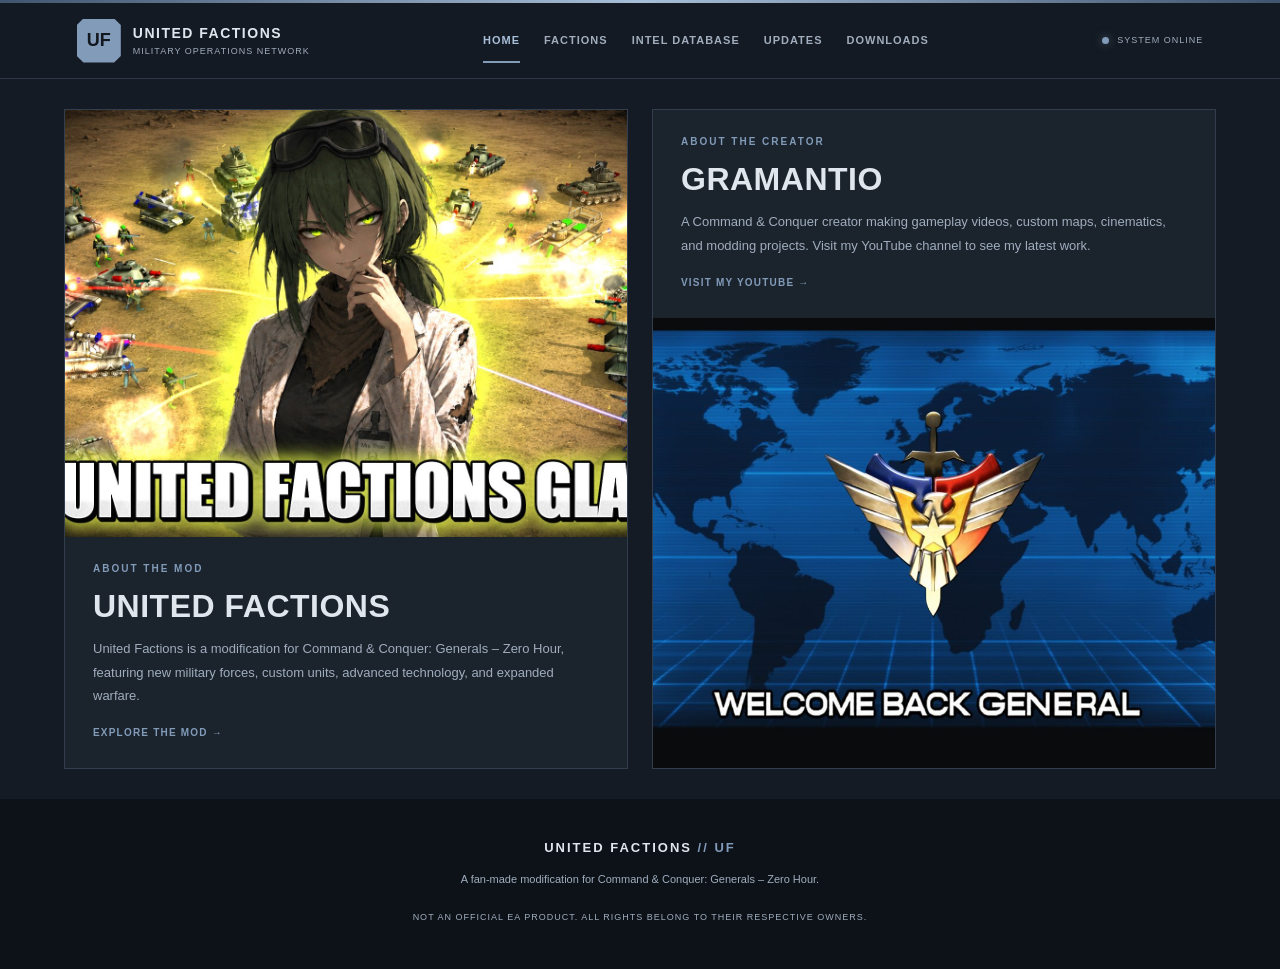
<file: index.html>
<!DOCTYPE html>
<html lang="en">
<head>
  <meta charset="UTF-8">
  <meta name="viewport" content="width=device-width, initial-scale=1.0">
  <meta name="theme-color" content="#101510">
  <meta name="description" content="United Factions — a Command & Conquer: Generals – Zero Hour mod. Explore factions, military technology, and the battlefield.">

  <title>United Factions | Military Operations Network</title>

  <link rel="stylesheet" href="css/style.css">
</head>
<body>

  <div class="top-line"></div>

  <header class="site-header">
    <a class="brand" href="index.html">
      <span class="brand-symbol">UF</span>
      <span class="brand-text">
        <strong>UNITED FACTIONS</strong>
        <small>MILITARY OPERATIONS NETWORK</small>
      </span>
    </a>

    <nav class="main-nav" aria-label="Main navigation">
      <a class="active" href="index.html">HOME</a>
      <a href="factions.html">FACTIONS</a>
      <a href="intel.html">INTEL DATABASE</a>
      <a href="updates.html">UPDATES</a>
      <a href="downloads.html">DOWNLOADS</a>
    </nav>

    <div class="header-status">
      <span class="status-dot"></span>
      SYSTEM ONLINE
    </div>
  </header>


<main class="home-panels">

  <section class="home-card mod-card">
    <div class="home-image mod-image">
      <img src="images/uf-about.jpg" alt="United Factions mod battlefield">
    </div>

    <div class="home-copy">
      <p class="eyebrow">ABOUT THE MOD</p>
      <h1>UNITED FACTIONS</h1>
      <p>
        United Factions is a modification for Command & Conquer:
        Generals – Zero Hour, featuring new military forces,
        custom units, advanced technology, and expanded warfare.
      </p>
      <a class="text-link" href="factions.html">
        EXPLORE THE MOD →
      </a>
    </div>
  </section>

  <section class="home-card creator-card">
    <div class="home-copy">
      <p class="eyebrow">ABOUT THE CREATOR</p>
      <h2>GRAMANTIO</h2>
      <p>
        A Command & Conquer creator making gameplay videos,
        custom maps, cinematics, and modding projects.
        Visit my YouTube channel to see my latest work.
      </p>
      <a class="text-link"
         href="https://www.youtube.com/@gramantio2586"
         target="_blank"
         rel="noopener noreferrer">
        VISIT MY YOUTUBE →
      </a>
    </div>

    <div class="home-image creator-image">
      <img src="images/youtube-about.jpg" alt="Gramantio's C&C Generals content">
    </div>
  </section>

</main>

  <footer class="site-footer">
    <a class="footer-brand" href="index.html">UNITED FACTIONS <span>// UF</span></a>
    <p>A fan-made modification for Command &amp; Conquer: Generals – Zero Hour.</p>
    <p class="copyright">NOT AN OFFICIAL EA PRODUCT. ALL RIGHTS BELONG TO THEIR RESPECTIVE OWNERS.</p>
  </footer>

</body>
</html>
</file>
<file: css/style.css>
:root {
  --bg: #151b24;
  --bg-light: #1b232d;
  --panel: #202a36;
  --green: #819bb9;
  --green-bright: #a8bfd9;
  --text: #e0e6ed;
  --muted: #a0adbd;
  --border: rgba(133, 160, 191, 0.22);
}

* {
  box-sizing: border-box;
}

html {
  scroll-behavior: smooth;
  scroll-padding-top: 90px;
}

body {
  margin: 0;
  background: var(--bg);
  color: var(--text);
  font-family: "Segoe UI", Arial, sans-serif;
  line-height: 1.6;
}

a {
  color: inherit;
  text-decoration: none;
}

button,
a {
  -webkit-tap-highlight-color: transparent;
}

.top-line {
  height: 3px;
  background: linear-gradient(
    90deg,
    #536a35,
    var(--green-bright),
    #536a35
  );
}

/* HEADER */

.site-header {
  position: sticky;
  top: 0;
  z-index: 100;
  min-height: 76px;
  padding: 12px 6%;
  display: flex;
  align-items: center;
  justify-content: space-between;
  gap: 28px;
  background: rgba(16, 21, 16, 0.96);
  border-bottom: 1px solid var(--border);
  backdrop-filter: blur(14px);
}

.brand {
  display: flex;
  align-items: center;
  gap: 12px;
  flex-shrink: 0;
}

.brand-symbol {
  display: grid;
  place-items: center;
  width: 44px;
  height: 44px;
  background: var(--green);
  color: #11170d;
  font-size: 18px;
  font-weight: 900;
  clip-path: polygon(15% 0, 85% 0, 100% 15%,
    100% 85%, 85% 100%, 15% 100%, 0 85%, 0 15%);
}

.brand-text {
  display: flex;
  flex-direction: column;
  line-height: 1.3;
}

.brand-text strong {
  font-size: 14px;
  letter-spacing: 1.5px;
}

.brand-text small {
  margin-top: 4px;
  color: var(--muted);
  font-size: 9px;
  letter-spacing: 1px;
}

.main-nav {
  display: flex;
  align-items: center;
  justify-content: center;
  flex-wrap: wrap;
  gap: 24px;
}

.main-nav a {
  padding: 12px 0;
  color: var(--muted);
  font-size: 11px;
  font-weight: 700;
  letter-spacing: 1px;
  transition: color 0.25s ease;
}

.main-nav a:hover,
.main-nav a.active {
  color: var(--green-bright);
}

.main-nav a.active {
  box-shadow: 0 2px 0 var(--green);
}

.header-status {
  display: flex;
  align-items: center;
  gap: 8px;
  color: var(--muted);
  font-size: 9px;
  letter-spacing: 1px;
  white-space: nowrap;
}

.status-dot {
  display: inline-block;
  width: 7px;
  height: 7px;
  border-radius: 50%;
  background: var(--green);
  box-shadow: 0 0 10px rgba(166, 196, 107, 0.5);
}

/* HERO */

.hero {
  position: relative;
  isolation: isolate;
  min-height: 620px;
  display: flex;
  align-items: center;
  padding: 100px 10%;
  overflow: hidden;
  background:
    linear-gradient(90deg,
      rgba(10, 15, 10, 0.98) 0%,
      rgba(10, 15, 10, 0.83) 48%,
      rgba(10, 15, 10, 0.35) 100%),
    linear-gradient(0deg, var(--bg), transparent 30%),
    url("../images/hero.jpg") center 45% / cover no-repeat,
    #273328;
  border-bottom: 1px solid var(--border);
}

.hero::before {
  content: "";
  position: absolute;
  inset: 0;
  z-index: -1;
  pointer-events: none;
  opacity: 0.12;
  background-image:
    linear-gradient(rgba(166,196,107,.2) 1px, transparent 1px),
    linear-gradient(90deg, rgba(166,196,107,.2) 1px, transparent 1px);
  background-size: 50px 50px;
  mask-image: linear-gradient(90deg, black, transparent 85%);
}

.hero-overlay {
  position: absolute;
  z-index: -1;
  inset: 0;
  background: radial-gradient(
    ellipse at 70% 40%,
    transparent,
    rgba(10, 15, 10, 0.3) 75%
  );
  pointer-events: none;
}

.hero-content {
  width: 100%;
  max-width: 700px;
}

.eyebrow {
  color: var(--green);
  font-size: 10px;
  font-weight: 800;
  letter-spacing: 2px;
}

.hero .eyebrow {
  display: flex;
  align-items: center;
  gap: 10px;
}

.hero-pretitle {
  margin-top: 38px;
  margin-bottom: 0;
  color: #c5cbbb;
  font-size: 12px;
  font-weight: 700;
  letter-spacing: 4px;
}

.hero h1 {
  margin: 10px 0 20px;
  font-size: clamp(54px, 8vw, 100px);
  font-weight: 900;
  line-height: 0.95;
  letter-spacing: -3px;
}

.hero h1 span {
  color: var(--green-bright);
}

.hero-description {
  max-width: 500px;
  color: #c0c8ba;
  font-size: 15px;
}

.hero-actions {
  display: flex;
  flex-wrap: wrap;
  gap: 12px;
  margin-top: 32px;
}

.button {
  min-height: 48px;
  display: inline-flex;
  align-items: center;
  justify-content: center;
  gap: 12px;
  padding: 13px 22px;
  font-size: 11px;
  font-weight: 800;
  letter-spacing: 1px;
  transition: transform 0.25s ease,
    background 0.25s ease,
    border-color 0.25s ease;
}

.button:hover {
  transform: translateY(-3px);
}

.button-primary {
  background: var(--green);
  color: #10150d;
  border: 1px solid var(--green);
}

.button-primary:hover {
  background: var(--green-bright);
}

.button-secondary {
  background: rgba(20, 27, 20, 0.6);
  border: 1px solid var(--border);
}

.button-secondary:hover {
  border-color: var(--green);
}

.hero-meta {
  display: flex;
  flex-wrap: wrap;
  gap: 12px;
  margin-top: 40px;
  color: var(--muted);
  font-size: 9px;
  font-weight: 700;
  letter-spacing: 1.5px;
}

.hero-coordinate {
  position: absolute;
  right: 6%;
  bottom: 80px;
  color: var(--muted);
  font-size: 9px;
  letter-spacing: 1px;
  text-align: right;
}

.hero-coordinate strong {
  display: inline-block;
  margin-top: 5px;
  color: var(--green);
}

.hero-scroll {
  position: absolute;
  bottom: 22px;
  left: 10%;
  display: flex;
  align-items: center;
  gap: 10px;
  color: var(--muted);
  font-size: 9px;
  letter-spacing: 2px;
}

.hero-scroll span {
  width: 30px;
  height: 1px;
  background: var(--green);
}

.section {
  padding: 90px 10%;
}

.section-heading {
  display: flex;
  align-items: end;
  justify-content: space-between;
  gap: 24px;
  margin-bottom: 40px;
}

.section-heading h2,
.download-banner h2 {
  margin: 8px 0 0;
  font-size: clamp(27px, 4vw, 42px);
  line-height: 1.15;
  letter-spacing: -1px;
}

.section-index {
  color: #596653;
  font-size: 13px;
  font-weight: 800;
  letter-spacing: 2px;
}

.intro-grid {
  display: grid;
  grid-template-columns: 1fr 0.9fr;
  gap: 70px;
  align-items: center;
}

.intro-copy p {
  color: var(--muted);
  font-size: 14px;
}

.intro-copy .lead {
  color: var(--text);
  font-size: 19px;
  line-height: 1.6;
}

.text-link {
  display: inline-flex;
  gap: 14px;
  align-items: center;
  margin-top: 20px;
  color: var(--green);
  font-size: 10px;
  font-weight: 800;
  letter-spacing: 1.2px;
  transition: color 0.2s ease;
}

.text-link:hover {
  color: var(--green-bright);
}

/* TACTICAL RADAR PANEL */

.briefing-panel {
  padding: 18px;
  background: var(--bg-light);
  border: 1px solid var(--border);
}

.panel-header,
.panel-footer {
  display: flex;
  justify-content: space-between;
  gap: 12px;
  color: var(--muted);
  font-size: 9px;
  font-weight: 700;
  letter-spacing: 1px;
}

.radar {
  position: relative;
  width: min(100%, 320px);
  aspect-ratio: 1;
  margin: 25px auto;
  overflow: hidden;
  border-radius: 50%;
  background:
    linear-gradient(90deg,
      transparent 49.8%, var(--border) 50%, transparent 50.2%),
    linear-gradient(0deg,
      transparent 49.8%, var(--border) 50%, transparent 50.2%),
    radial-gradient(circle, #243624, #111a12 72%);
}

.radar-ring {
  position: absolute;
  top: 50%;
  left: 50%;
  border: 1px solid rgba(166, 196, 107, 0.23);
  border-radius: 50%;
  transform: translate(-50%, -50%);
}

.ring-one {
  width: 30%;
  height: 30%;
}

.ring-two {
  width: 60%;
  height: 60%;
}

.ring-three {
  width: 90%;
  height: 90%;
}

.radar-cross {
  position: absolute;
  inset: 0;
  background: repeating-linear-gradient(
    35deg,
    transparent 0 29px,
    rgba(166, 196, 107, 0.06) 30px,
    transparent 31px 45px
  );
}

.radar-sweep {
  position: absolute;
  inset: 0;
  border-radius: 50%;
  background: conic-gradient(
    from 0deg,
    transparent 0deg,
    rgba(166, 196, 107, 0.2) 45deg,
    transparent 85deg
  );
  animation: radar-rotate 8s linear infinite;
}

.radar-point {
  position: absolute;
  width: 7px;
  height: 7px;
  border-radius: 50%;
  background: var(--green-bright);
  box-shadow: 0 0 12px var(--green);
  animation: point-pulse 2s ease-in-out infinite;
}

.point-one {
  top: 25%;
  left: 60%;
}

.point-two {
  top: 62%;
  left: 28%;
  animation-delay: 0.6s;
}

.point-three {
  top: 70%;
  left: 70%;
  animation-delay: 1.2s;
}

.radar-label {
  position: absolute;
  color: var(--green-bright);
  font-size: 9px;
  font-weight: 800;
}

.label-one {
  top: 19%;
  left: 64%;
}

.label-two {
  top: 57%;
  left: 15%;
}

.label-three {
  top: 75%;
  left: 74%;
}

.panel-footer {
  padding-top: 15px;
  border-top: 1px solid var(--border);
}

.panel-footer strong {
  color: #d7a35f;
}

/* FACTION CARDS */

.faction-section {
  background: #141a14;
  border-top: 1px solid var(--border);
  border-bottom: 1px solid var(--border);
}

.faction-grid {
  display: grid;
  grid-template-columns: repeat(2, minmax(0, 1fr));
  gap: 18px;
}

.faction-card {
  position: relative;
  isolation: isolate;
  min-height: 245px;
  display: flex;
  align-items: end;
  padding: 25px;
  overflow: hidden;
  background: #202a20;
  border: 1px solid var(--border);
  transition: transform 0.3s ease, border-color 0.3s ease;
}

.faction-card::before {
  content: "";
  position: absolute;
  inset: 0;
  z-index: -1;
  opacity: 0.45;
  background: linear-gradient(
    0deg,
    rgba(12, 17, 12, 0.98),
    rgba(12, 17, 12, 0.1)
  );
  transition: opacity 0.3s ease;
}

.faction-card::after {
  content: "";
  position: absolute;
  inset: 0;
  z-index: -2;
  background:
    repeating-linear-gradient(
      135deg,
      transparent 0 20px,
      rgba(166, 196, 107, 0.07) 21px 22px
    ),
    radial-gradient(ellipse at 70% 25%, #465640, #1a2119 72%);
  transition: transform 0.5s ease;
}

.faction-card:hover {
  transform: translateY(-5px);
  border-color: var(--green);
}

.faction-card:hover::after {
  transform: scale(1.06);
}

.faction-card:hover::before {
  opacity: 0.25;
}

.china-card::after {
  background:
    repeating-linear-gradient(
      135deg,
      transparent 0 20px,
      rgba(205, 92, 72, 0.08) 21px 22px
    ),
    radial-gradient(ellipse at 70% 25%, #58372e, #1c1a18 72%);
}

.gla-card::after {
  background:
    repeating-linear-gradient(
      135deg,
      transparent 0 20px,
      rgba(196, 164, 99, 0.08) 21px 22px
    ),
    radial-gradient(ellipse at 70% 25%, #60533a, #211e17 72%);
}

.halo-card::after {
  background:
    repeating-linear-gradient(
      135deg,
      transparent 0 20px,
      rgba(109, 181, 194, 0.08) 21px 22px
    ),
    radial-gradient(ellipse at 70% 25%, #315453, #151e1e 72%);
}

.faction-number {
  position: absolute;
  top: 15px;
  right: 20px;
  color: rgba(220, 230, 210, 0.25);
  font-size: 38px;
  font-weight: 900;
}

.faction-info {
  max-width: 400px;
}

.faction-type {
  color: var(--green);
  font-size: 9px;
  font-weight: 800;
  letter-spacing: 1.5px;
}

.faction-info h3 {
  margin: 7px 0;
  font-size: clamp(18px, 2.5vw, 25px);
  line-height: 1.2;
}

.faction-info p {
  color: #bac2b5;
  font-size: 12px;
}

.card-link {
  display: inline-block;
  margin-top: 12px;
  color: var(--green-bright);
  font-size: 9px;
  font-weight: 800;
  letter-spacing: 1px;
}

/* DOWNLOAD BANNER */

.download-banner {
  display: flex;
  align-items: center;
  justify-content: space-between;
  gap: 30px;
  padding: 70px 10%;
  background:
    linear-gradient(100deg, rgba(36, 49, 32, 0.8), rgba(16, 21, 16, 0.95)),
    repeating-linear-gradient(
      135deg,
      transparent 0 25px,
      rgba(166, 196, 107, 0.04) 26px 27px
    );
  border-bottom: 1px solid var(--border);
}

.download-banner > div > p:last-child {
  color: var(--muted);
  font-size: 13px;
}

/* FOOTER */

.site-footer {
  padding: 35px 10%;
  text-align: center;
  background: #0b0f0b;
}

.footer-brand {
  font-size: 13px;
  font-weight: 900;
  letter-spacing: 2px;
}

.footer-brand span {
  color: var(--green);
}

.site-footer p {
  color: var(--muted);
  font-size: 11px;
}

.site-footer .copyright {
  margin-top: 22px;
  font-size: 9px;
  letter-spacing: 1px;
}

/* ANIMATIONS */

.reveal {
  animation: reveal-in 0.9s ease both;
}

@keyframes reveal-in {
  from {
    opacity: 0;
    transform: translateY(18px);
  }
  to {
    opacity: 1;
    transform: translateY(0);
  }
}

@keyframes radar-rotate {
  to {
    transform: rotate(360deg);
  }
}

@keyframes point-pulse {
  0%, 100% {
    opacity: 1;
    transform: scale(1);
  }
  50% {
    opacity: 0.45;
    transform: scale(0.75);
  }
}

/* MOBILE LAYOUT */

@media (max-width: 1000px) {
  .site-header {
    flex-wrap: wrap;
    gap: 12px;
  }

  .main-nav {
    order: 3;
    width: 100%;
    justify-content: flex-start;
    gap: 20px;
  }

  .header-status {
    margin-left: auto;
  }

  .intro-grid {
    gap: 35px;
  }
}

@media (max-width: 650px) {
  .site-header {
    padding: 12px 5%;
  }

  .brand-symbol {
    width: 38px;
    height: 38px;
  }

  .brand-text strong {
    font-size: 12px;
  }

  .brand-text small {
    font-size: 8px;
  }

  .main-nav {
    gap: 16px;
  }

  .main-nav a {
    font-size: 9px;
  }

  .header-status {
    display: none;
  }

  .hero {
    min-height: 590px;
    padding: 80px 7%;
    background-position: center, center, 60% center, center;
  }

  .hero h1 {
    font-size: clamp(48px, 13vw, 72px);
    letter-spacing: -2px;
  }

  .hero-pretitle {
    font-size: 10px;
    letter-spacing: 2px;
  }

  .hero-description {
    font-size: 13px;
  }

  .hero-coordinate {
    display: none;
  }

  .hero-scroll {
    left: 7%;
  }

  .section {
    padding: 65px 7%;
  }

  .section-heading {
    align-items: start;
  }

  .section-heading h2 {
    font-size: 27px;
  }

  .section-index {
    display: none;
  }

  .intro-grid {
    grid-template-columns: 1fr;
    gap: 35px;
  }

  .faction-grid {
    grid-template-columns: 1fr;
  }

  .faction-card {
    min-height: 215px;
  }

  .download-banner {
    align-items: start;
    flex-direction: column;
    padding: 60px 7%;
  }

  .download-banner h2 {
    font-size: 29px;
  }

  .site-footer {
    padding: 30px 7%;
  }
}

@media (prefers-reduced-motion: reduce) {
  *,
  *::before,
  *::after {
    scroll-behavior: auto !important;
    animation-duration: 0.01ms !important;
    animation-iteration-count: 1 !important;
    transition-duration: 0.01ms !important;
  }
}


body {
  min-height: 100vh;
}

.home-panels {
  display: grid;
  grid-template-columns: repeat(2, minmax(0, 1fr));
  gap: 24px;
  width: min(1200px, 90%);
  margin: 0 auto;
  padding: 30px 0;
}

.home-card {
  min-width: 0;
  display: flex;
  flex-direction: column;
  overflow: hidden;
  background: #171e17;
  border: 1px solid var(--border);
}

.home-image {
  flex: 1 1 0;
  min-height: 180px;
  overflow: hidden;
  background: #252f24;
}

.home-image img {
  display: block;
  width: 100%;
  height: 100%;
  min-height: 180px;
  object-fit: cover;
  transition: transform 0.4s ease;
}

.home-card:hover .home-image img {
  transform: scale(1.025);
}

.home-copy {
  flex: 0 0 auto;
  padding: 26px 28px;
}

.home-copy .eyebrow {
  margin: 0 0 10px;
}

.home-copy h1,
.home-copy h2 {
  margin: 0 0 12px;
  font-size: clamp(23px, 2.5vw, 34px);
  line-height: 1.2;
  letter-spacing: 0.5px;
}

.home-copy p:not(.eyebrow) {
  margin: 0;
  color: var(--muted);
  font-size: 13px;
  line-height: 1.8;
}

.home-copy .text-link {
  margin-top: 18px;
}

/* Keep the desktop homepage compact */

@media (min-width: 651px) {
  .home-panels {
    height: calc(100vh - 110px);
    min-height: 450px;
    max-height: 720px;
  }

  .home-card {
    height: 100%;
  }

  .home-image {
    min-height: 0;
  }

  .home-image img {
    min-height: 0;
  }

  .home-copy {
    padding: 24px 28px;
  }
}

@media (max-width: 650px) {
  .home-panels {
    grid-template-columns: 1fr;
    width: 90%;
    gap: 20px;
    padding: 22px 0;
  }

  .home-image {
    flex: none;
    height: 220px;
  }

  .home-image img {
    height: 100%;
  }

  .home-copy {
    padding: 22px;
  }
}

.top-line {
  background: linear-gradient(
    90deg,
    #40566e,
    var(--green-bright),
    #40566e
  );
}

.site-header {
  background: rgba(21, 27, 36, 0.96);
}

.brand-symbol {
  color: #111820;
}

.status-dot {
  box-shadow: 0 0 10px rgba(129, 155, 185, 0.5);
}

/* Homepage hero */
.hero {
  background:
    linear-gradient(
      90deg,
      rgba(12, 17, 24, 0.98) 0%,
      rgba(12, 17, 24, 0.83) 48%,
      rgba(12, 17, 24, 0.35) 100%
    ),
    linear-gradient(0deg, var(--bg), transparent 30%),
    url("../images/hero.jpg") center 45% / cover no-repeat,
    #273443;
}

.hero::before {
  background-image:
    linear-gradient(rgba(129, 155, 185, 0.2) 1px, transparent 1px),
    linear-gradient(90deg, rgba(129, 155, 185, 0.2) 1px, transparent 1px);
}

.hero-overlay {
  background: radial-gradient(
    ellipse at 70% 40%,
    transparent,
    rgba(12, 17, 24, 0.3) 75%
  );
}

.hero-pretitle {
  color: #c6d0dc;
}

.hero-description {
  color: #c0cad7;
}

.button-primary {
  color: #111820;
}

.button-secondary {
  background: rgba(27, 35, 45, 0.6);
}

/* Radar */
.radar {
  background:
    linear-gradient(
      90deg,
      transparent 49.8%,
      var(--border) 50%,
      transparent 50.2%
    ),
    linear-gradient(
      0deg,
      transparent 49.8%,
      var(--border) 50%,
      transparent 50.2%
    ),
    radial-gradient(circle, #243344, #111923 72%);
}

/* Homepage faction section */
.faction-section {
  background: #19212b;
}

.faction-card {
  background: #202c39;
}

.faction-card::before {
  background: linear-gradient(
    0deg,
    rgba(12, 17, 24, 0.98),
    rgba(12, 17, 24, 0.1)
  );
}

.faction-card::after {
  background:
    repeating-linear-gradient(
      135deg,
      transparent 0 20px,
      rgba(129, 155, 185, 0.07) 21px 22px
    ),
    radial-gradient(ellipse at 70% 25%, #465a70, #1a222d 72%);
}

/* Keep faction-specific accents */
.china-card::after {
  background:
    repeating-linear-gradient(
      135deg,
      transparent 0 20px,
      rgba(205, 92, 72, 0.08) 21px 22px
    ),
    radial-gradient(ellipse at 70% 25%, #58372e, #1c1a18 72%);
}

.gla-card::after {
  background:
    repeating-linear-gradient(
      135deg,
      transparent 0 20px,
      rgba(196, 164, 99, 0.08) 21px 22px
    ),
    radial-gradient(ellipse at 70% 25%, #60533a, #211e17 72%);
}

.halo-card::after {
  background:
    repeating-linear-gradient(
      135deg,
      transparent 0 20px,
      rgba(109, 181, 194, 0.08) 21px 22px
    ),
    radial-gradient(ellipse at 70% 25%, #315453, #151e1e 72%);
}

/* Download banner and footer */
.download-banner {
  background:
    linear-gradient(
      100deg,
      rgba(36, 49, 66, 0.8),
      rgba(16, 21, 29, 0.95)
    ),
    repeating-linear-gradient(
      135deg,
      transparent 0 25px,
      rgba(129, 155, 185, 0.04) 26px 27px
    );
}

.site-footer {
  background: #0d1219;
}

/* Homepage cards */
.home-card {
  background: #1b232d;
}

.home-image {
  background: #273443;
}

/* Factions directory page */
.page-container {
  width: min(1200px, 90%);
  margin: 0 auto;
}

.page-heading {
  padding: 40px 0 26px;
  margin-bottom: 28px;
  border-bottom: 1px solid var(--border);
}

.page-heading .eyebrow {
  margin: 0 0 8px;
}

.page-heading h1 {
  margin: 0;
  font-size: clamp(32px, 5vw, 48px);
  line-height: 1.1;
}

.page-heading > p:last-child {
  max-width: 720px;
  margin: 14px 0 0;
  color: var(--muted);
}

.faction-list {
  display: flex;
  flex-direction: column;
  gap: 20px;
  padding-bottom: 30px;
}

.faction-list .faction-card {
  display: grid;
  grid-template-columns: minmax(240px, 0.85fr) minmax(0, 1.5fr);
  min-height: 230px;
  padding: 0;
  align-items: stretch;
  background: var(--panel);
}

.faction-list .faction-card::before,
.faction-list .faction-card::after {
  content: none;
}

.faction-image {
  min-height: 230px;
  overflow: hidden;
  background: var(--bg-light);
}

.faction-image img {
  display: block;
  width: 100%;
  height: 100%;
  min-height: 230px;
  object-fit: cover;
}

.faction-content {
  align-self: center;
  padding: 26px 30px;
}

.faction-content .faction-type {
  margin: 0 0 7px;
}

.faction-content h2 {
  margin: 0 0 12px;
  font-size: clamp(22px, 2.5vw, 30px);
  line-height: 1.2;
}

.faction-content > p:last-child {
  margin: 0;
  color: var(--muted);
  font-size: 13px;
}

@media (max-width: 650px) {
  .faction-list .faction-card {
    grid-template-columns: 1fr;
  }

  .faction-list .faction-image,
  .faction-list .faction-image img {
    height: 220px;
    min-height: 0;
  }

  .faction-content {
    padding: 22px;
  }
}
</file>
